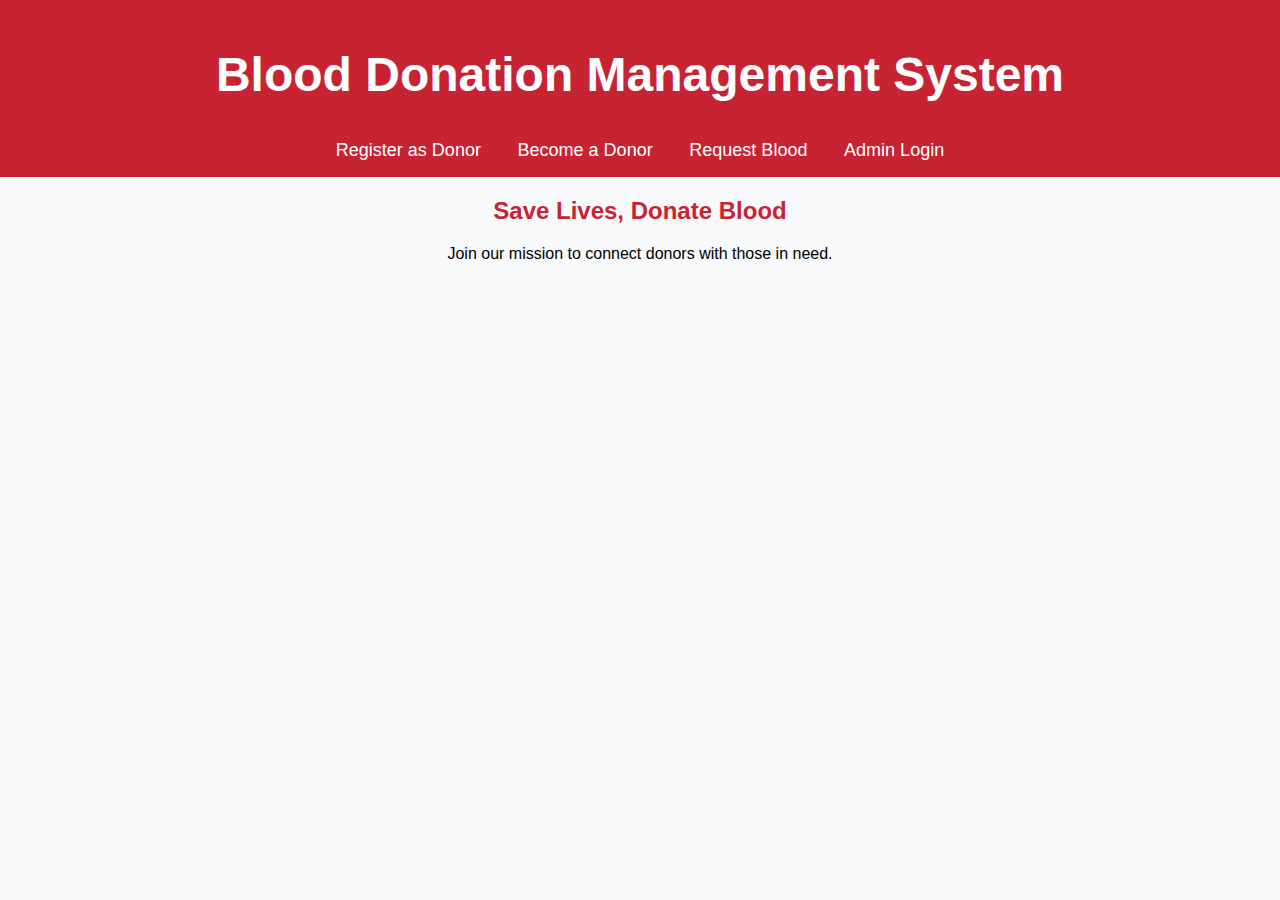
<file: index.html>
<!DOCTYPE html>
<html lang="en">
<head>
    <meta charset="UTF-8">
    <meta name="viewport" content="width=device-width, initial-scale=1.0">
    <title>Blood Donation Management System</title>
    <link rel="stylesheet" href="style.css">
</head>
<body>
    <header>
        <h1>Blood Donation Management System</h1>
        <nav>
            <a href="register.html">Register as Donor</a>
            <a href="become_donor.html">Become a Donor</a>
            <a href="request_blood.html">Request Blood</a>
            <a href="admin_login.html">Admin Login</a>
        </nav>
    </header>

    <section>
        <h2>Save Lives, Donate Blood</h2>
        <p>Join our mission to connect donors with those in need.</p>
    </section>
</body>
</html>
</file>
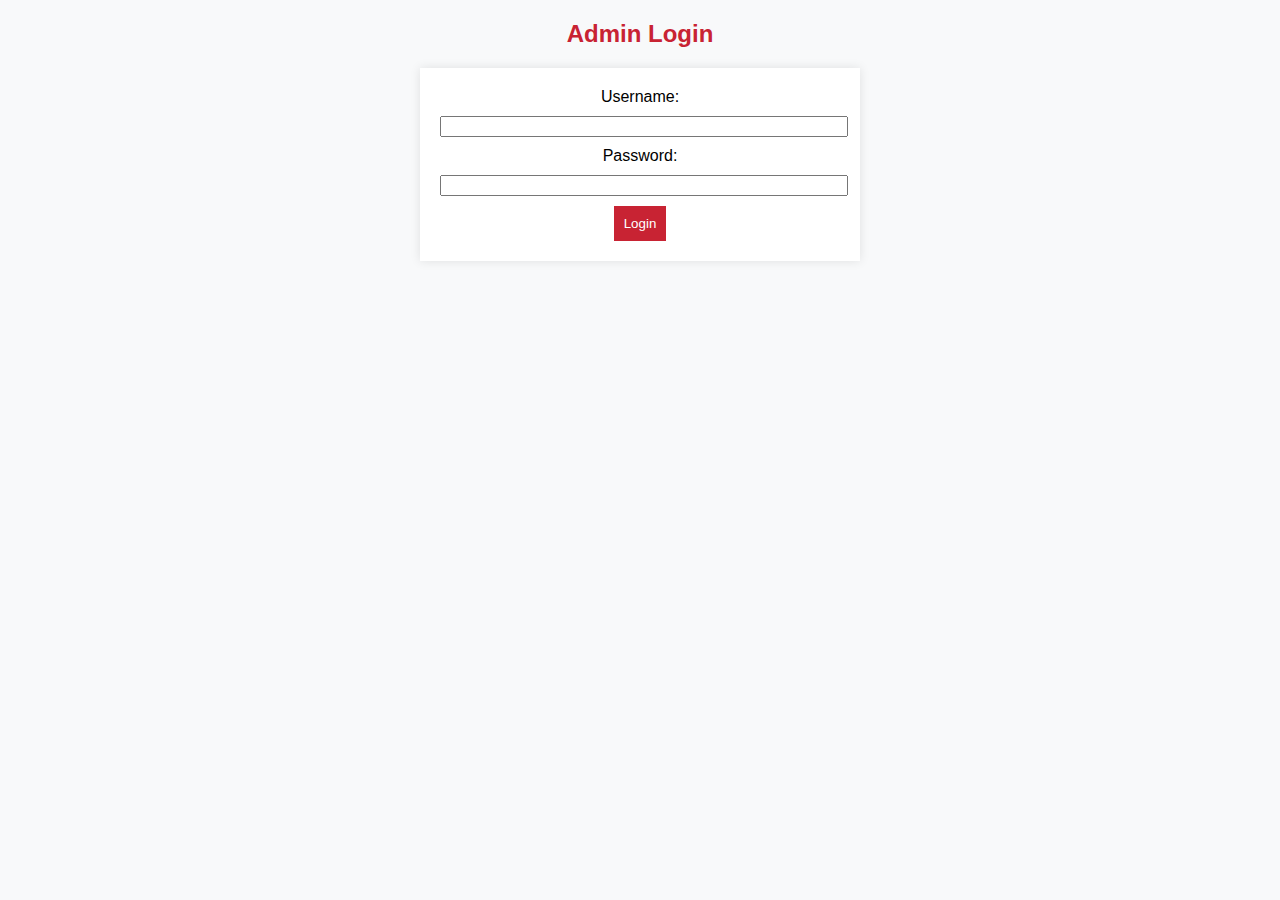
<file: admin_login.html>
<!DOCTYPE html>
<html lang="en">
<head>
    <meta charset="UTF-8">
    <meta name="viewport" content="width=device-width, initial-scale=1.0">
    <title>Admin Login</title>
    <link rel="stylesheet" href="style.css">
</head>
<body>
    <h2>Admin Login</h2>
    <form action="admin_login.php" method="post">
        <label>Username:</label>
        <input type="text" name="username" required>

        <label>Password:</label>
        <input type="password" name="password" required>

        <button type="submit">Login</button>
    </form>
</body>
</html>
</file>
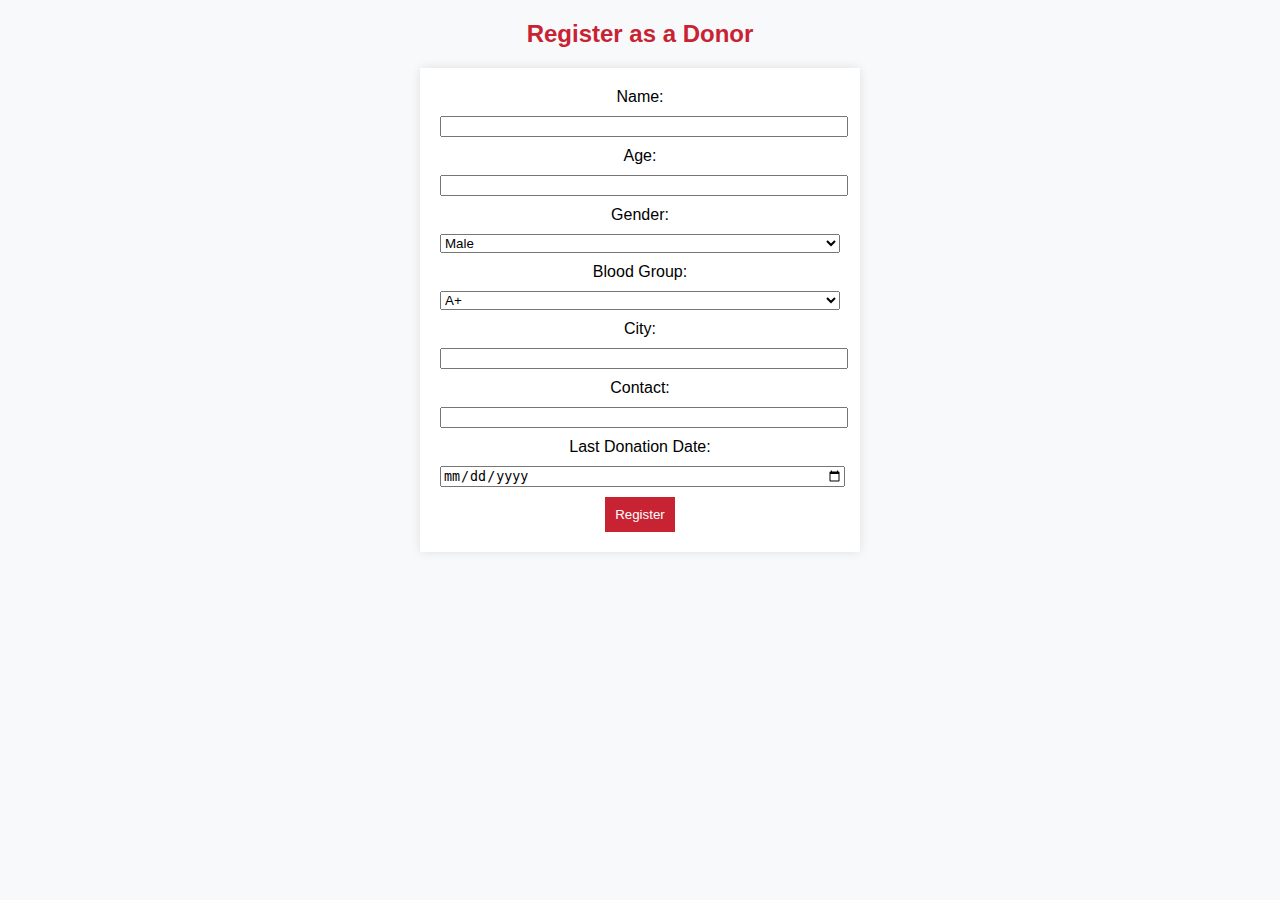
<file: register.html>
<!DOCTYPE html>
<html lang="en">
<head>
    <meta charset="UTF-8">
    <meta name="viewport" content="width=device-width, initial-scale=1.0">
    <title>Register as Donor</title>
    <link rel="stylesheet" href="style.css">
</head>
<body>
    <h2>Register as a Donor</h2>
    <form action="register.php" method="post">
        <label>Name:</label>
        <input type="text" name="name" required>

        <label>Age:</label>
        <input type="number" name="age" required>

        <label>Gender:</label>
        <select name="gender">
            <option>Male</option>
            <option>Female</option>
            <option>Other</option>
        </select>

        <label>Blood Group:</label>
        <select name="blood_group">
            <option>A+</option>
            <option>A-</option>
            <option>B+</option>
            <option>B-</option>
            <option>O+</option>
            <option>O-</option>
            <option>AB+</option>
            <option>AB-</option>
        </select>

        <label>City:</label>
        <input type="text" name="city" required>

        <label>Contact:</label>
        <input type="text" name="contact" required>

        <label>Last Donation Date:</label>
        <input type="date" name="last_donation_date">

        <button type="submit">Register</button>
    </form>
</body>
</html>
</file>
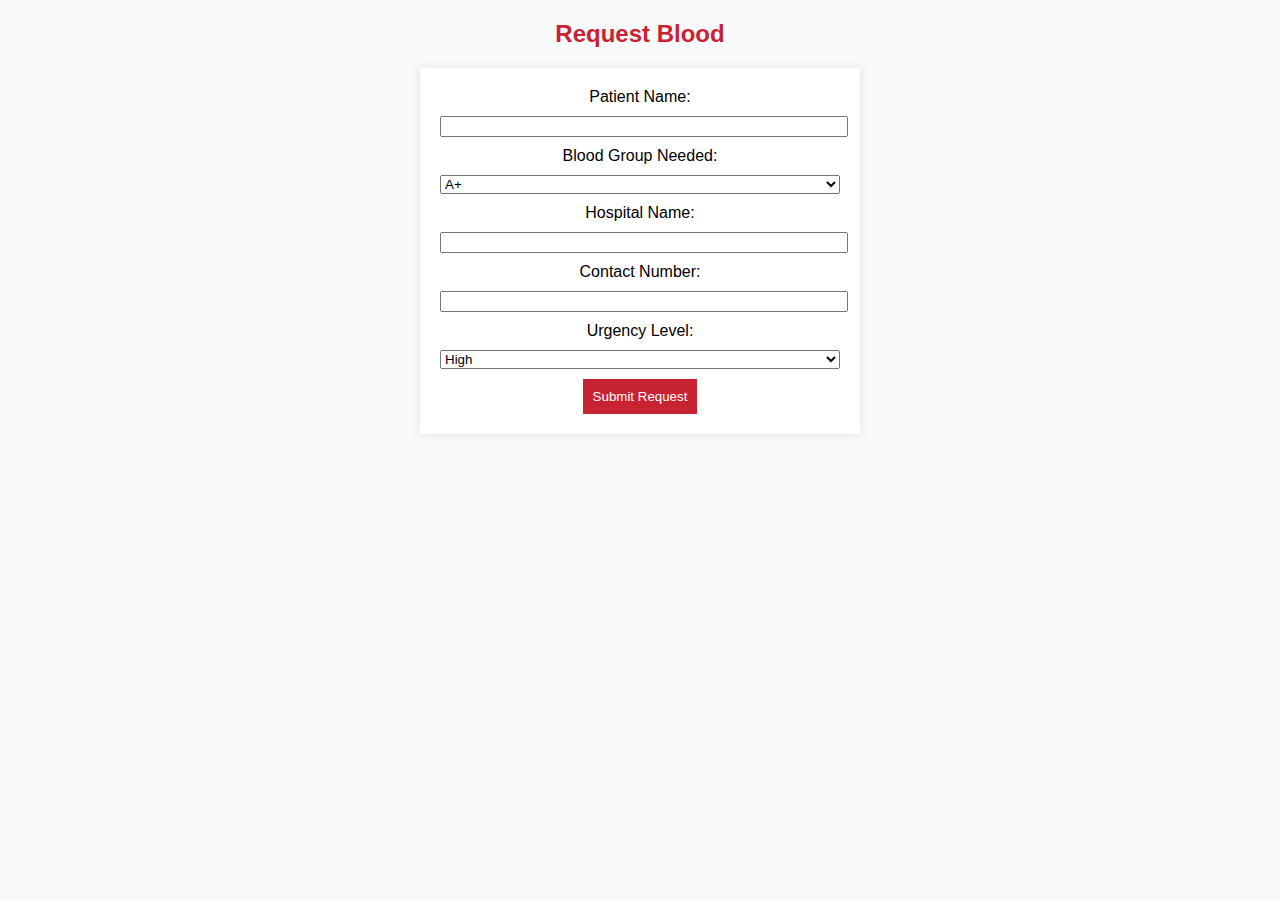
<file: request_blood.html>
<!DOCTYPE html>
<html lang="en">
<head>
    <meta charset="UTF-8">
    <meta name="viewport" content="width=device-width, initial-scale=1.0">
    <title>Request Blood</title>
    <link rel="stylesheet" href="style.css">
</head>
<body>
    <h2>Request Blood</h2>
    <form action="request_blood.php" method="post">
        <label>Patient Name:</label>
        <input type="text" name="patient_name" required>

        <label>Blood Group Needed:</label>
        <select name="blood_group">
            <option>A+</option>
            <option>A-</option>
            <option>B+</option>
            <option>B-</option>
            <option>O+</option>
            <option>O-</option>
            <option>AB+</option>
            <option>AB-</option>
        </select>

        <label>Hospital Name:</label>
        <input type="text" name="hospital" required>

        <label>Contact Number:</label>
        <input type="text" name="contact" required>

        <label>Urgency Level:</label>
        <select name="urgency">
            <option>High</option>
            <option>Medium</option>
            <option>Low</option>
        </select>

        <button type="submit">Submit Request</button>
    </form>
</body>
</html>
</file>
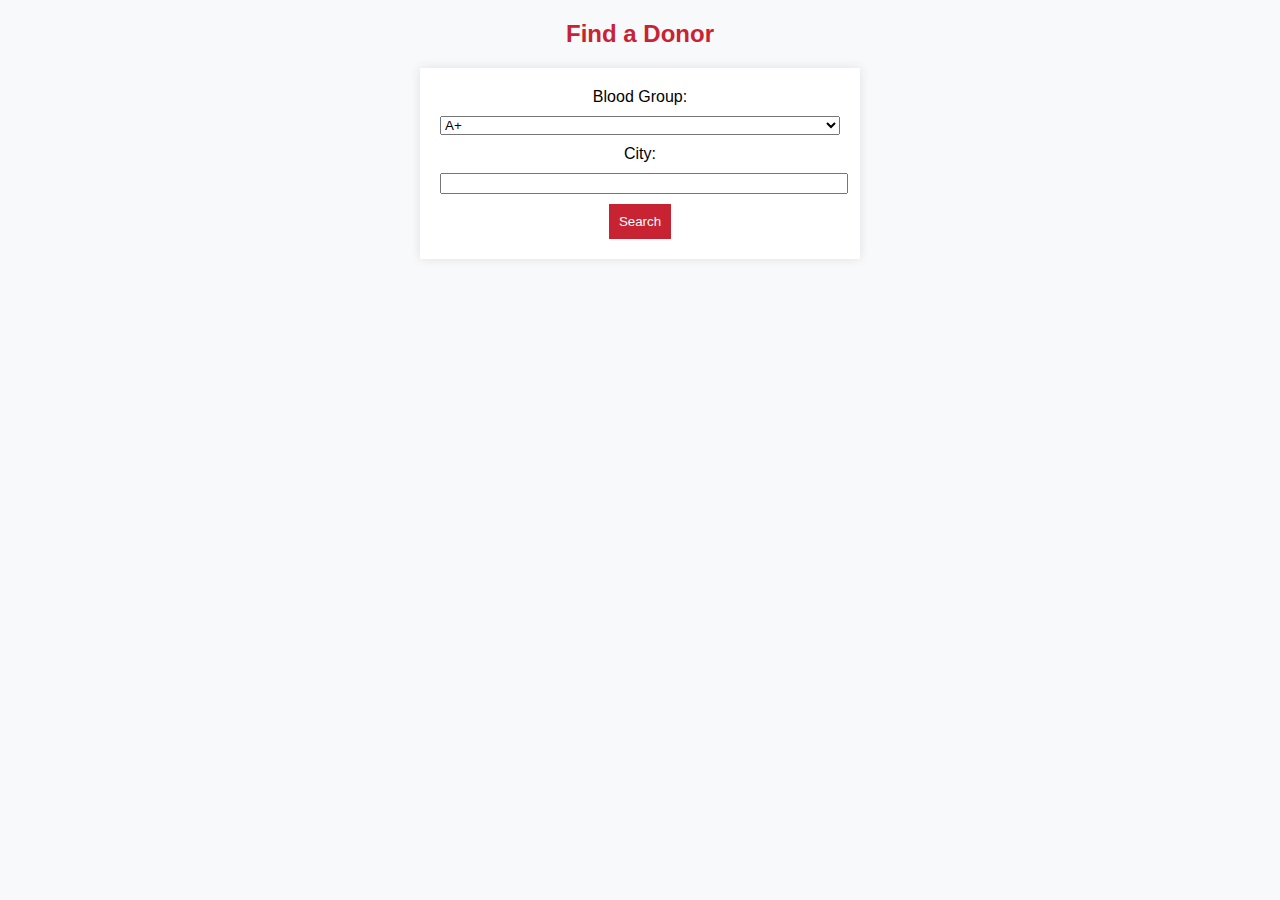
<file: search.html>
<!DOCTYPE html>
<html lang="en">
<head>
    <meta charset="UTF-8">
    <meta name="viewport" content="width=device-width, initial-scale=1.0">
    <title>Find a Donor</title>
    <link rel="stylesheet" href="style.css">
</head>
<body>
    <h2>Find a Donor</h2>
    <form action="search_donor.php" method="post">
        <label>Blood Group:</label>
        <select name="blood_group">
            <option>A+</option>
            <option>A-</option>
            <option>B+</option>
            <option>B-</option>
            <option>O+</option>
            <option>O-</option>
            <option>AB+</option>
            <option>AB-</option>
        </select>

        <label>City:</label>
        <input type="text" name="city" required>

        <button type="submit">Search</button>
    </form>
</body>
</html>
</file>
<file: style.css>
body {
    font-family: Arial, sans-serif;
    margin: 0;
    padding: 0;
    background-color: #f8f9fa;
    text-align: center;
}

header {
    background-color: #c82333;
    color: white;
    padding: 15px;
    font-size: 24px;
}

nav a {
    margin: 0 15px;
    color: white;
    text-decoration: none;
    font-size: 18px;
}

h2 {
    color: #c82333;
}

form {
    background: white;
    padding: 20px;
    max-width: 400px;
    margin: auto;
    box-shadow: 0 0 10px rgba(0, 0, 0, 0.1);
}

label, input, select {
    display: block;
    width: 100%;
    margin-bottom: 10px;
}

button {
    background-color: #c82333;
    color: white;
    padding: 10px;
    border: none;
    cursor: pointer;
}
</file>
